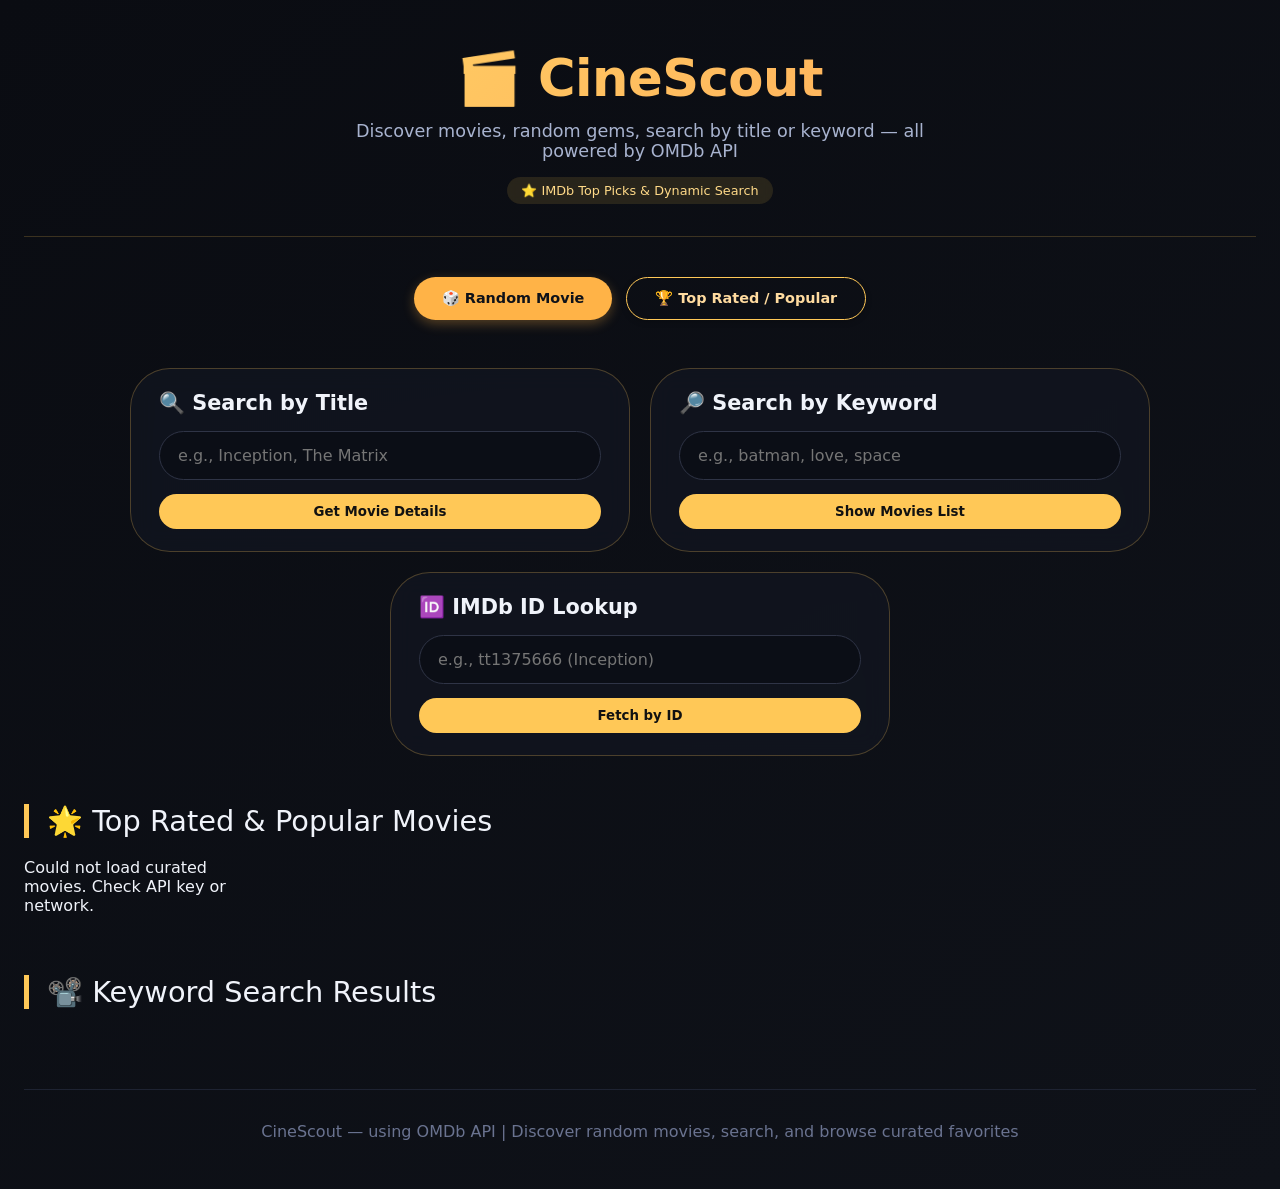
<file: Movie-System/index.html>
<!DOCTYPE html>
<html lang="en">
<head>
  <meta charset="UTF-8">
  <meta name="viewport" content="width=device-width, initial-scale=1.0, user-scalable=yes">
  <title>CineScout - Movie Discovery Hub | OMDb API</title>
  <link rel="stylesheet" href="style.css">
</head>
<body>
<div class="container">
  <div class="hero">
    <h1>🎬 CineScout</h1>
    <p>Discover movies, random gems, search by title or keyword — all powered by OMDb API</p>
    <div class="badge">⭐ IMDb Top Picks & Dynamic Search</div>
  </div>

  
  <div class="action-bar">
    <button class="btn btn-primary" id="randomMovieBtn">🎲 Random Movie</button>
    <button class="btn btn-outline" id="topRatedBtn">🏆 Top Rated / Popular</button>
  </div>

  
  <div class="search-grid">
    <div class="search-card">
      <h3>🔍 Search by Title</h3>
      <input type="text" id="titleInput" placeholder="e.g., Inception, The Matrix">
      <button id="searchTitleBtn" class="small-btn">Get Movie Details</button>
    </div>
    <div class="search-card">
      <h3>🔎 Search by Keyword</h3>
      <input type="text" id="keywordInput" placeholder="e.g., batman, love, space">
      <button id="searchKeywordBtn" class="small-btn">Show Movies List</button>
    </div>
    <div class="search-card">
      <h3>🆔 IMDb ID Lookup</h3>
      <input type="text" id="imdbIdInput" placeholder="e.g., tt1375666 (Inception)">
      <button id="searchImdbBtn" class="small-btn">Fetch by ID</button>
    </div>
  </div>

  
  <div class="section-title">🌟 Top Rated & Popular Movies</div>
  <div class="movie-grid" id="popularMoviesGrid">
    <div class="loader">Loading favorites...</div>
  </div>

  
  <div class="section-title" id="keywordResultTitle" class="hidden">📽️ Keyword Search Results</div>
  <div class="movie-grid" id="keywordResultsGrid"></div>
</div>


<div id="movieModal" class="modal">
  <div class="modal-content">
    <span class="close-modal">&times;</span>
    <div id="modalDynamicContent"></div>
  </div>
</div>

<footer>
  <p>CineScout — using OMDb API | Discover random movies, search, and browse curated favorites</p>
</footer>

<script src="script.js"></script>
</body>
</html>
</file>
<file: Movie-System/style.css>
* {
  margin: 0;
  padding: 0;
  box-sizing: border-box;
  font-family: 'Inter', system-ui, -apple-system, 'Segoe UI', Roboto, Helvetica, sans-serif;
}

body {
  background: linear-gradient(145deg, #0a0c12 0%, #0f1219 100%);
  color: #f0f3fa;
  padding: 0 24px 48px 24px;
  min-height: 100vh;
}

/* custom scroll */
::-webkit-scrollbar {
  width: 8px;
}
::-webkit-scrollbar-track {
  background: #1e1f2c;
  border-radius: 10px;
}
::-webkit-scrollbar-thumb {
  background: #ffc857;
  border-radius: 10px;
}

/* container */
.container {
  max-width: 1400px;
  margin: 0 auto;
}

/* header */
.hero {
  text-align: center;
  padding: 48px 20px 32px;
  border-bottom: 1px solid rgba(255,200,87,0.2);
  margin-bottom: 40px;
}
.hero h1 {
  font-size: 3.2rem;
  background: linear-gradient(135deg, #FFD966, #FFA559);
  -webkit-background-clip: text;
  background-clip: text;
  color: transparent;
  letter-spacing: -0.5px;
  margin-bottom: 12px;
}
.hero p {
  color: #a8b3cf;
  max-width: 600px;
  margin: 0 auto;
  font-size: 1.1rem;
}
.badge {
  display: inline-block;
  background: rgba(255,200,87,0.12);
  backdrop-filter: blur(4px);
  padding: 6px 14px;
  border-radius: 60px;
  font-size: 0.8rem;
  margin-top: 16px;
  color: #ffda88;
}

/* action bar */
.action-bar {
  display: flex;
  flex-wrap: wrap;
  justify-content: center;
  gap: 14px;
  margin-bottom: 48px;
}
.btn {
  background: #1e212e;
  border: none;
  padding: 12px 28px;
  border-radius: 50px;
  font-weight: 600;
  font-size: 0.9rem;
  color: #eef3ff;
  cursor: pointer;
  transition: all 0.2s ease;
  box-shadow: 0 2px 6px rgba(0,0,0,0.2);
  display: inline-flex;
  align-items: center;
  gap: 8px;
}
.btn-primary {
  background: #ffb347;
  color: #0f1219;
  box-shadow: 0 4px 12px rgba(255,180,71,0.3);
}
.btn-primary:hover {
  background: #ffa01e;
  transform: translateY(-2px);
}
.btn-outline {
  background: transparent;
  border: 1px solid #ffc857;
  color: #ffdb9f;
}
.btn-outline:hover {
  background: rgba(255,200,87,0.15);
  transform: translateY(-2px);
}
.btn:hover {
  transform: translateY(-2px);
}

/* search section */
.search-grid {
  display: flex;
  flex-wrap: wrap;
  gap: 20px;
  justify-content: center;
  margin-bottom: 48px;
}
.search-card {
  background: rgba(18, 22, 32, 0.75);
  backdrop-filter: blur(12px);
  border-radius: 40px;
  padding: 22px 28px;
  width: 100%;
  max-width: 500px;
  border: 1px solid rgba(255,200,87,0.25);
}
.search-card h3 {
  font-size: 1.3rem;
  margin-bottom: 16px;
  display: flex;
  align-items: center;
  gap: 8px;
}
input {
  width: 100%;
  padding: 14px 18px;
  border-radius: 60px;
  border: none;
  background: #0b0e16;
  color: white;
  font-size: 1rem;
  margin-bottom: 14px;
  outline: none;
  border: 1px solid #2f3446;
}
input:focus {
  border-color: #ffc857;
}
.small-btn {
  background: #ffc857;
  color: #111;
  border: none;
  padding: 10px 18px;
  border-radius: 40px;
  font-weight: bold;
  cursor: pointer;
  width: 100%;
}
.small-btn:hover {
  background: #ffb02e;
  transform: translateY(-1px);
}
.flex-row {
  display: flex;
  gap: 12px;
}

/* section titles */
.section-title {
  font-size: 1.8rem;
  margin: 40px 0 20px 0;
  border-left: 5px solid #ffc857;
  padding-left: 18px;
}

/* movie grid */
.movie-grid {
  display: grid;
  grid-template-columns: repeat(auto-fill, minmax(200px, 1fr));
  gap: 28px;
  margin-bottom: 60px;
}
.movie-card {
  background: #131824;
  border-radius: 28px;
  overflow: hidden;
  transition: transform 0.2s, box-shadow 0.2s;
  cursor: pointer;
  box-shadow: 0 8px 20px rgba(0,0,0,0.4);
  border: 1px solid rgba(255,200,87,0.2);
}
.movie-card:hover {
  transform: translateY(-8px);
  box-shadow: 0 18px 30px rgba(0,0,0,0.5);
  border-color: #ffc857;
}
.movie-poster {
  width: 100%;
  aspect-ratio: 2 / 3;
  object-fit: cover;
  background: #0b0e16;
}
.movie-info {
  padding: 16px;
}
.movie-title {
  font-weight: 700;
  font-size: 1.1rem;
  margin-bottom: 6px;
  white-space: nowrap;
  overflow: hidden;
  text-overflow: ellipsis;
}
.movie-year {
  color: #ffc857;
  font-size: 0.85rem;
  font-weight: 500;
}
.rating-badge {
  background: #2a2f3f;
  border-radius: 30px;
  padding: 4px 10px;
  font-size: 0.75rem;
  display: inline-block;
  margin-top: 8px;
}

/* modal details */
.modal {
  display: none;
  position: fixed;
  top: 0; left: 0;
  width: 100%; height: 100%;
  background: rgba(0,0,0,0.9);
  backdrop-filter: blur(8px);
  z-index: 1000;
  justify-content: center;
  align-items: center;
  padding: 20px;
  overflow-y: auto;
}
.modal-content {
  max-width: 800px;
  width: 100%;
  background: #0e121c;
  border-radius: 44px;
  padding: 28px;
  position: relative;
  border: 1px solid #ffc85750;
  max-height: 90vh;
  overflow-y: auto;
}
.close-modal {
  position: absolute;
  right: 28px;
  top: 24px;
  font-size: 32px;
  cursor: pointer;
  background: #252a3b;
  width: 40px;
  height: 40px;
  border-radius: 40px;
  display: flex;
  align-items: center;
  justify-content: center;
  color: white;
}
.close-modal:hover {
  background: #ffc857;
  color: #111;
}
.detail-poster {
  width: 180px;
  border-radius: 28px;
  margin-right: 24px;
  float: left;
  shape-outside: margin-box;
}
.detail-info h2 {
  font-size: 2rem;
  margin-bottom: 12px;
}
.detail-meta {
  display: flex;
  flex-wrap: wrap;
  gap: 12px;
  margin: 18px 0;
}
.detail-meta span {
  background: #1b212f;
  padding: 5px 14px;
  border-radius: 30px;
  font-size: 0.8rem;
}
.plot {
  line-height: 1.5;
  margin: 20px 0;
  color: #cdd5f0;
}

/* responsive */
@media (max-width: 650px) {
  .hero h1 { font-size: 2.2rem; }
  .search-card { padding: 18px; }
  .movie-grid { grid-template-columns: repeat(auto-fill, minmax(150px, 1fr)); }
  .detail-poster { width: 120px; margin-right: 16px; }
}
footer {
  text-align: center;
  margin-top: 60px;
  color: #6a7390;
  border-top: 1px solid #1e2332;
  padding-top: 32px;
}
.loader {
  text-align: center;
  padding: 40px;
  color: #ffc857;
}
</file>
